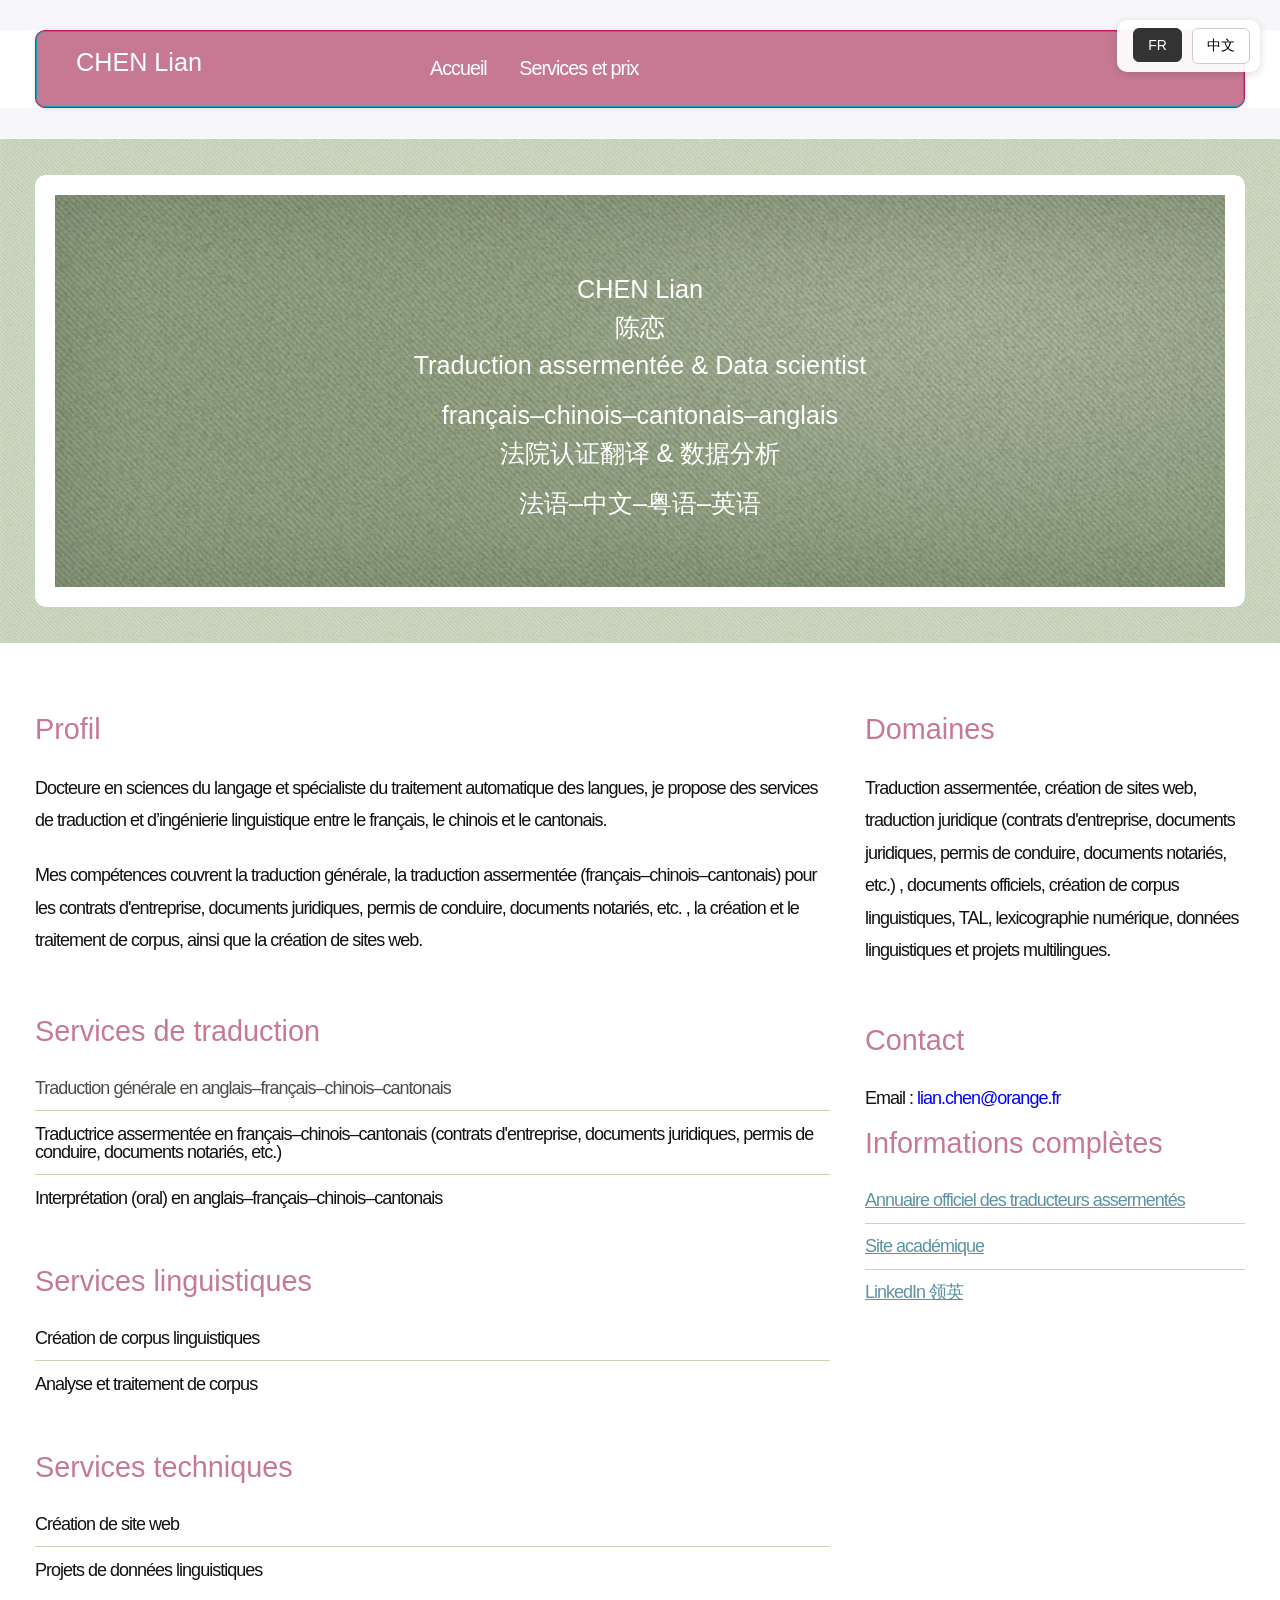
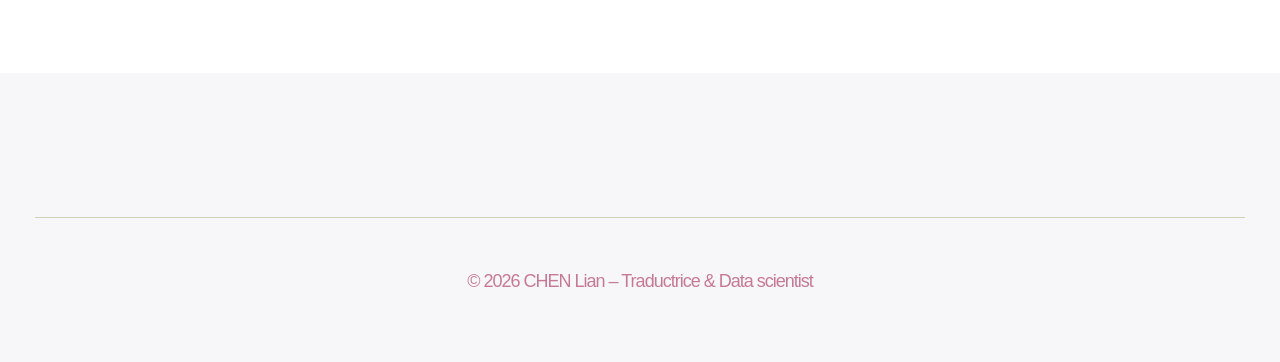
<file: index.html>
<!DOCTYPE HTML>
<html lang="fr">
<head>
    <title>CHEN Lian – Traductrice</title>
    <meta charset="utf-8" />
    <meta name="viewport" content="width=device-width, initial-scale=1, user-scalable=no" />
    <link rel="stylesheet" href="assets/css/main.css" />

    <style>
        /* 固定语言切换按钮：脱离 header，避免被模板覆盖 */
        .language-floating {
            position: fixed;
            top: 20px;
            right: 20px;
            z-index: 99999;
            background: rgba(255, 255, 255, 0.95);
            padding: 8px 10px;
            border-radius: 10px;
            box-shadow: 0 2px 8px rgba(0,0,0,0.15);
        }

        .language-floating button {
            margin-left: 6px;
            padding: 8px 14px;
            border: 1px solid #ccc;
            background: #fff;
            cursor: pointer;
            border-radius: 6px;
            font-size: 14px;
        }

        .language-floating button:hover {
            background: #f2f2f2;
        }

        .language-floating button.active-lang {
            background: #333;
            color: #fff;
            border-color: #333;
        }

        .lang-fr-inline,
        .lang-zh-inline {
            display: none;
        }

        .lang-fr-block,
        .lang-zh-block {
            display: none;
        }

        .email-link {
            color: blue;
            text-decoration: none;
        }

        .email-link:hover {
            text-decoration: underline;
        }
    </style>
</head>

<body>
<div id="page-wrapper">

    <!-- 固定悬浮语言按钮 -->
    <div class="language-floating">
        <button id="btn-fr" type="button">FR</button>
        <button id="btn-zh" type="button">中文</button>
    </div>

    <!-- Header -->
    <div id="header-wrapper">
        <div class="container">
            <header id="header">

                <h1>
                    <a href="index.html" id="logo">
                        <span class="lang-fr-inline">CHEN Lian</span>
                        <span class="lang-zh-inline">CHEN Lian 陈恋</span>
                    </a>
                </h1>

                <nav id="nav">
                    <a href="index.html">
                        <span class="lang-fr-inline">Accueil</span>
                        <span class="lang-zh-inline">首页</span>
                    </a>
                    <a href="servicesandprix.html">
                        <span class="lang-fr-inline">Services et prix</span>
                        <span class="lang-zh-inline">服务与价格</span>
                    </a>
                </nav>

            </header>
        </div>
    </div>

    <!-- Banner -->
    <div id="banner-wrapper">
        <div class="container">
            <div id="banner">
                <h1>
                    <span class="lang-inline lang-fr active">CHEN Lian</span>
                    <span class="lang-inline lang-zh">陈恋</span>
                </h1>

                <span class="lang lang-fr active">
                    Traduction assermentée &amp; Data scientist
                    <br /><br />
                    français–chinois–cantonais–anglais
                </span>

                <span class="lang lang-zh">
                    法院认证翻译 &amp; 数据分析
                    <br /><br />
                    法语–中文–粤语–英语
                </span>
            </div>
        </div>
    </div>

    <!-- Main -->
    <div id="main">
        <div class="container">
            <div class="row main-row">

                <!-- LEFT COLUMN -->
                <div class="col-8 col-12-medium">
                    <section id="services">

                        <section id="about">
                            <h2>
                                <span class="lang-fr-inline">Profil</span>
                                <span class="lang-zh-inline">个人简介</span>
                            </h2>

                            <div class="lang-fr-block">
                                <p>
                                    Docteure en sciences du langage et spécialiste du traitement automatique des langues,
                                    je propose des services de traduction et d’ingénierie linguistique
                                    entre le français, le chinois et le cantonais.
                                </p>
                                <p>
                                    Mes compétences couvrent la traduction générale, la traduction assermentée
                                    (français–chinois–cantonais) pour les contrats d'entreprise, documents juridiques, permis de conduire, documents notariés, etc.
, la création et le traitement de corpus,
                                    ainsi que la création de sites web.
                                </p>
                            </div>

                            <div class="lang-zh-block">
                                <p>
                                    我拥有语言学博士学位，专注于自然语言处理领域，
                                    提供法语、中文、粤语之间的翻译与语言工程服务。
                                </p>
                                <p>
                                    我的专业能力包括：普通翻译、法院认证翻译 （公司合同，司法文件，驾照，公证书等）
                                    （法语–中文–粤语）、语料库创建与处理，以及网站制作。
                                </p>
                            </div>
                        </section>

                        <section>
                            <h2>
                                <span class="lang-fr-inline">Services de traduction</span>
                                <span class="lang-zh-inline">翻译服务</span>
                            </h2>

                            <ul class="link-list lang-fr-block">
                                <li><strong>Traduction générale en anglais–français–chinois–cantonais</strong></li>
                                <li>Traductrice assermentée en français–chinois–cantonais (contrats d'entreprise, documents juridiques, permis de conduire, documents notariés, etc.)
</li>
                                <li>Interprétation (oral) en anglais–français–chinois–cantonais</li>
                            </ul>

                            <ul class="link-list lang-zh-block">
                                <li><strong>英语–法语–中文–粤语普通翻译</strong></li>
                                <li>法语–中文–粤语法院认证翻译（公司合同，司法文件，驾照，公证书等）</li>
                                <li>英语–法语–中文–粤语口译服务</li>
                            </ul>
                        </section>

                        <section>
                            <h2>
                                <span class="lang-fr-inline">Services linguistiques</span>
                                <span class="lang-zh-inline">语言技术服务</span>
                            </h2>

                            <ul class="link-list lang-fr-block">
                                <li>Création de corpus linguistiques</li>
                                <li>Analyse et traitement de corpus</li>
                            </ul>

                            <ul class="link-list lang-zh-block">
                                <li>语言语料库创建</li>
                                <li>语料分析与处理</li>
                            </ul>
                        </section>

                        <section>
                            <h2>
                                <span class="lang-fr-inline">Services techniques</span>
                                <span class="lang-zh-inline">技术服务</span>
                            </h2>

                            <ul class="link-list lang-fr-block">
                                <li>Création de site web</li>
                                <li>Projets de données linguistiques</li>
                            </ul>

                            <ul class="link-list lang-zh-block">
                                <li>网站制作</li>
                                <li>语言数据项目</li>
                            </ul>
                        </section>

                    </section>
                </div>

                <!-- RIGHT SIDEBAR -->
                <div class="col-4 col-12-medium">

                    <section>
                        <h2>
                            <span class="lang-fr-inline">Domaines</span>
                            <span class="lang-zh-inline">业务领域</span>
                        </h2>

                        <div class="lang-fr-block">
                            <p>
                                Traduction assermentée, création de sites web,
                                traduction juridique (contrats d'entreprise, documents juridiques, permis de conduire, documents notariés, etc.)
, documents officiels,
                                création de corpus linguistiques, TAL, lexicographie numérique,
                                données linguistiques et projets multilingues.
                            </p>
                        </div>

                        <div class="lang-zh-block">
                            <p>
                                法院认证翻译（公司合同，司法文件，驾照，公证书等）、网站制作、法律翻译、官方文件翻译、
                                语言语料库创建、自然语言处理、数字词典编纂、
                                语言数据项目与多语种项目。
                            </p>
                        </div>
                    </section>

                    <section id="contact">
                        <h2>
                            <span class="lang-fr-inline">Contact</span>
                            <span class="lang-zh-inline">联系方式</span>
                        </h2>

                        <ul class="link-list">
                            <li>
                                <span class="lang-fr-inline">Email :</span>
                                <span class="lang-zh-inline">邮箱：</span>
                                <a href="mailto:lian.chen@orange.fr" class="email-link">
                                    lian.chen@orange.fr
                                </a>
                            </li>
                        </ul>

                        <h2>
                            <span class="lang-fr-inline">Informations complètes</span>
                            <span class="lang-zh-inline">更多信息</span>
                        </h2>

                        <ul class="link-list">
                            <li>
                                <a href="https://www.annuaire-traducteur-assermente.fr/fr/3,2,10459/fiche_traducteur_assermente_chinois_mandarin_cantonais_CHEN_Lian_AMIENS.html" target="_blank">
                                    <span class="lang-fr-inline">Annuaire officiel des traducteurs assermentés</span>
                                    <span class="lang-zh-inline">法院认证翻译官方名录</span>
                                </a>
                            </li>
                            <li>
                                <a href="https://lianchen.fr/" target="_blank">
                                    <span class="lang-fr-inline">Site académique</span>
                                    <span class="lang-zh-inline">学术网站</span>
                                </a>
                            </li>
                            <li>
                                <a href="https://fr.linkedin.com/in/chen-lian-16311596" target="_blank">
                                    <span class="https://fr.linkedin.com/in/chen-lian-16311596">LinkedIn</span>
                                    <span class="https://fr.linkedin.com/in/chen-lian-16311596">领英</span>
                                </a>
                            </li>
                        </ul>
                    </section>

                </div>

            </div>
        </div>
    </div>

    <!-- Footer -->
    <div id="footer-wrapper">
        <div class="container">
            <div id="copyright">
                <span class="lang-fr-inline">&copy; 2026 CHEN Lian – Traductrice &amp; Data scientist</span>
                <span class="lang-zh-inline">&copy; 2026 CHEN Lian – 翻译与数据分析</span>
            </div>
        </div>
    </div>

</div>

<script src="assets/js/jquery.min.js"></script>
<script src="assets/js/browser.min.js"></script>
<script src="assets/js/breakpoints.min.js"></script>
<script src="assets/js/util.js"></script>
<script src="assets/js/main.js"></script>

<script>
function switchLang(lang) {
    const frInline = document.querySelectorAll('.lang-fr-inline');
    const zhInline = document.querySelectorAll('.lang-zh-inline');
    const frBlock = document.querySelectorAll('.lang-fr-block');
    const zhBlock = document.querySelectorAll('.lang-zh-block');

    if (lang === 'fr') {
        frInline.forEach(el => el.style.display = 'inline');
        zhInline.forEach(el => el.style.display = 'none');
        frBlock.forEach(el => el.style.display = 'block');
        zhBlock.forEach(el => el.style.display = 'none');
        document.documentElement.lang = 'fr';

        document.getElementById('btn-fr').classList.add('active-lang');
        document.getElementById('btn-zh').classList.remove('active-lang');
    } else {
        frInline.forEach(el => el.style.display = 'none');
        zhInline.forEach(el => el.style.display = 'inline');
        frBlock.forEach(el => el.style.display = 'none');
        zhBlock.forEach(el => el.style.display = 'block');
        document.documentElement.lang = 'zh';

        document.getElementById('btn-zh').classList.add('active-lang');
        document.getElementById('btn-fr').classList.remove('active-lang');
    }
}

document.addEventListener('DOMContentLoaded', function () {
    document.getElementById('btn-fr').addEventListener('click', function () {
        switchLang('fr');
    });

    document.getElementById('btn-zh').addEventListener('click', function () {
        switchLang('zh');
    });

    switchLang('fr');
});
</script>

</body>
</html>
</file>
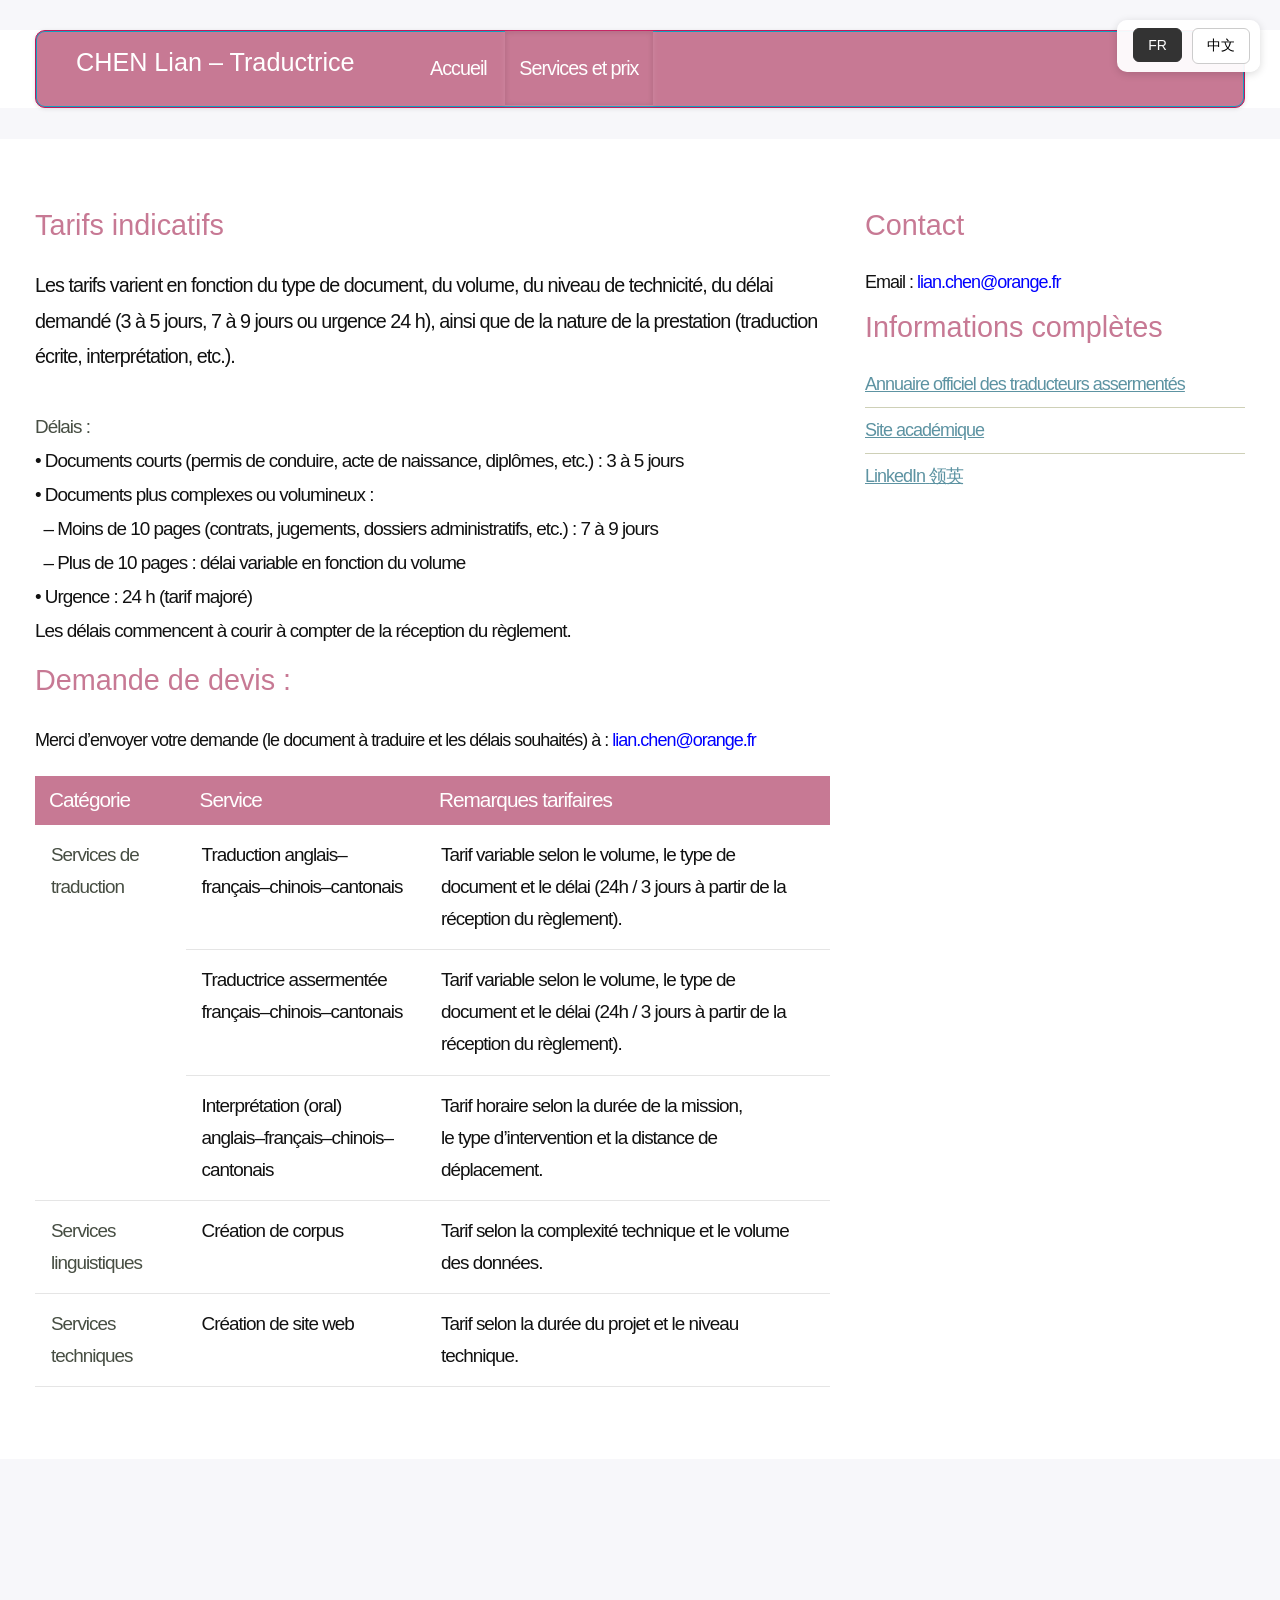
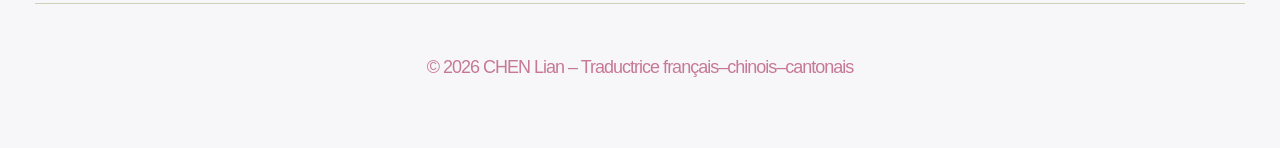
<file: Services.html>
<!DOCTYPE HTML>
<html lang="fr">
<head>
    <title>Services – CHEN Lian</title>
    <meta charset="utf-8" />
    <meta name="viewport" content="width=device-width, initial-scale=1, user-scalable=no" />
    <link rel="stylesheet" href="assets/css/main.css" />

    <style>
        .language-floating {
            position: fixed;
            top: 20px;
            right: 20px;
            z-index: 99999;
            background: rgba(255, 255, 255, 0.95);
            padding: 8px 10px;
            border-radius: 10px;
            box-shadow: 0 2px 8px rgba(0,0,0,0.15);
        }

        .language-floating button {
            margin-left: 6px;
            padding: 8px 14px;
            border: 1px solid #ccc;
            background: #fff;
            cursor: pointer;
            border-radius: 6px;
            font-size: 14px;
        }

        .language-floating button:hover {
            background: #f2f2f2;
        }

        .language-floating button.active-lang {
            background: #333;
            color: #fff;
            border-color: #333;
        }

        .lang-fr-inline,
        .lang-zh-inline {
            display: none;
        }

        .lang-fr-block,
        .lang-zh-block {
            display: none;
        }

        .email-link {
            color: blue;
            text-decoration: none;
        }

        .email-link:hover {
            text-decoration: underline;
        }
    </style>
</head>

<body>
<div id="page-wrapper">

    <!-- 固定悬浮语言按钮 -->
    <div class="language-floating">
        <button id="btn-fr" type="button">FR</button>
        <button id="btn-zh" type="button">中文</button>
    </div>

    <!-- Header -->
    <div id="header-wrapper">
        <div class="container">
            <header id="header">
                <h1>
                    <a href="index.html" id="logo">
                        <span class="lang-fr-inline">CHEN Lian – Traductrice</span>
                        <span class="lang-zh-inline">CHEN Lian – 翻译服务</span>
                    </a>
                </h1>

                <nav id="nav">
                    <a href="index.html">
                        <span class="lang-fr-inline">Accueil</span>
                        <span class="lang-zh-inline">首页</span>
                    </a>
                    <a href="ervices.html" class="current-page-item">
                        <span class="lang-fr-inline">Services et prix</span>
                        <span class="lang-zh-inline">服务与价格</span>
                    </a>
                </nav>
            </header>
        </div>
    </div>

    <!-- Main -->
    <div id="main">
        <div class="container">
            <div class="row main-row">

                <!-- LEFT COLUMN -->
                <div class="col-8 col-12-medium">
                    <section>

                        <h2>
                            <span class="lang-fr-inline">Tarifs indicatifs</span>
                            <span class="lang-zh-inline">参考价格</span>
                        </h2>

                        <div class="lang-fr-block tarif-intro">
                            <p>
                                Les tarifs varient en fonction du type de document, du volume, du niveau de technicité,
                                du délai demandé (3 à 5 jours, 7 à 9 jours ou urgence 24 h),
                                ainsi que de la nature de la prestation (traduction écrite, interprétation, etc.).
                            </p>
                        </div>

                        <div class="lang-zh-block tarif-intro">
                            <p>
                                价格会根据文件类型、篇幅、
                                所需时限（3至5天、7至9天或24小时加急），
                                以及服务性质（笔译、口译等）而有所不同。
                            </p>
                        </div>

                        <div class="tarif-note">
                            <div class="lang-fr-block">
                                <p>
                                    <strong>Délais :</strong><br />

                                    • Documents courts (permis de conduire, acte de naissance, diplômes, etc.) : 3 à 5 jours<br />

                                    • Documents plus complexes ou volumineux :<br />
                                    &nbsp;&nbsp;– Moins de 10 pages (contrats, jugements, dossiers administratifs, etc.) : 7 à 9 jours<br />
                                    &nbsp;&nbsp;– Plus de 10 pages : délai variable en fonction du volume<br />

                                    • Urgence : 24 h (tarif majoré)<br />

                                    <em>Les délais commencent à courir à compter de la réception du règlement.</em>
                                </p>
                            </div>

                            <div class="lang-zh-block">
                                <p>
                                    <strong>交付时间：</strong><br />

                                    • 短文件（驾照、出生证明、学历证书等）：3至5天<br />

                                    • 较复杂或篇幅较长的文件：<br />
                                    &nbsp;&nbsp;– 少于10页（合同、判决书、行政材料等）：7至9天<br />
                                    &nbsp;&nbsp;– 超过10页：交付时间将根据篇幅另行确定<br />

                                    • 加急服务：24小时（加收费用）<br />

                                    <em>交付时间自收到付款之日起计算。</em>
                                </p>
                            </div>
                        </div>

                        <br />

                        <h2>
                            <span class="lang-fr-inline">Demande de devis :</span>
                            <span class="lang-zh-inline">报价咨询：</span>
                        </h2>

                        <div class="lang-fr-block">
                            <p>
                                Merci d’envoyer votre demande (le document à traduire et les délais souhaités) à :
                                <a href="mailto:lian.chen@orange.fr" class="email-link">
                                    lian.chen@orange.fr
                                </a>
                            </p>
                        </div>

                        <div class="lang-zh-block">
                            <p>
                                请将您的报价申请（需翻译的文件及期望完成时间）发送至：
                                <a href="mailto:lian.chen@orange.fr" class="email-link">
                                    lian.chen@orange.fr
                                </a>
                            </p>
                        </div>

                        <table class="tarif-table">
                            <tr>
                                <th>
                                    <span class="lang-fr-inline">Catégorie</span>
                                    <span class="lang-zh-inline">类别</span>
                                </th>
                                <th>
                                    <span class="lang-fr-inline">Service</span>
                                    <span class="lang-zh-inline">服务</span>
                                </th>
                                <th>
                                    <span class="lang-fr-inline">Remarques tarifaires</span>
                                    <span class="lang-zh-inline">价格说明</span>
                                </th>
                            </tr>

                            <tr>
                                <td rowspan="3">
                                    <strong>
                                        <span class="lang-fr-inline">Services de traduction</span>
                                        <span class="lang-zh-inline">翻译服务</span>
                                    </strong>
                                </td>
                                <td>
                                    <span class="lang-fr-inline">Traduction anglais–français–chinois–cantonais</span>
                                    <span class="lang-zh-inline">英语–法语–中文–粤语笔译</span>
                                </td>
                                <td>
                                    <span class="lang-fr-inline">
                                        Tarif variable selon le volume, le type de document
                                        et le délai (24h / 3 jours à partir de la réception du règlement).
                                    </span>
                                    <span class="lang-zh-inline">
                                        价格根据篇幅、文件类型及完成时限而定
                                        （收到付款后可提供24小时或3天起的服务）。
                                    </span>
                                </td>
                            </tr>

                            <tr>
                                <td>
                                    <span class="lang-fr-inline">
                                        Traductrice assermentée français–chinois–cantonais
                                    </span>
                                    <span class="lang-zh-inline">
                                        法语–中文–粤语法院认证翻译
                                    </span>
                                </td>
                                <td>
                                    <span class="lang-fr-inline">
                                        Tarif variable selon le volume, le type de document
                                        et le délai (24h / 3 jours à partir de la réception du règlement).
                                    </span>
                                    <span class="lang-zh-inline">
                                        价格根据篇幅、文件类型及完成时限而定
                                        （收到付款后可提供24小时或3天起的服务）。
                                    </span>
                                </td>
                            </tr>

                            <tr>
                                <td>
                                    <span class="lang-fr-inline">
                                        Interprétation (oral)<br />
                                        anglais–français–chinois–cantonais
                                    </span>
                                    <span class="lang-zh-inline">
                                        口译服务<br />
                                        英语–法语–中文–粤语
                                    </span>
                                </td>
                                <td>
                                    <span class="lang-fr-inline">
                                        Tarif horaire selon la durée de la mission,<br />
                                        le type d’intervention et la distance de déplacement.
                                    </span>
                                    <span class="lang-zh-inline">
                                        按小时计费，具体费用取决于服务时长、<br />
                                        任务类型以及出行距离。
                                    </span>
                                </td>
                            </tr>

                            <tr>
                                <td>
                                    <strong>
                                        <span class="lang-fr-inline">Services linguistiques</span>
                                        <span class="lang-zh-inline">语言服务</span>
                                    </strong>
                                </td>
                                <td>
                                    <span class="lang-fr-inline">Création de corpus</span>
                                    <span class="lang-zh-inline">语料库创建</span>
                                </td>
                                <td>
                                    <span class="lang-fr-inline">
                                        Tarif selon la complexité technique
                                        et le volume des données.
                                    </span>
                                    <span class="lang-zh-inline">
                                        价格根据技术复杂度及数据量而定。
                                    </span>
                                </td>
                            </tr>

                            <tr>
                                <td>
                                    <strong>
                                        <span class="lang-fr-inline">Services techniques</span>
                                        <span class="lang-zh-inline">技术服务</span>
                                    </strong>
                                </td>
                                <td>
                                    <span class="lang-fr-inline">Création de site web</span>
                                    <span class="lang-zh-inline">网站制作</span>
                                </td>
                                <td>
                                    <span class="lang-fr-inline">
                                        Tarif selon la durée du projet
                                        et le niveau technique.
                                    </span>
                                    <span class="lang-zh-inline">
                                        价格根据项目周期及技术难度而定。
                                    </span>
                                </td>
                            </tr>
                        </table>

                    </section>
                </div>

                <!-- RIGHT SIDEBAR -->
                <div class="col-4 col-12-medium">
                    <section>
                        <h2>
                            <span class="lang-fr-inline">Contact</span>
                            <span class="lang-zh-inline">联系方式</span>
                        </h2>

                        <ul class="link-list">
                            <li>
                                <span class="lang-fr-inline">Email :</span>
                                <span class="lang-zh-inline">邮箱：</span>
                                <a href="mailto:lian.chen@orange.fr" class="email-link">
                                    lian.chen@orange.fr
                                </a>
                            </li>
                        </ul>

                        <h2>
                            <span class="lang-fr-inline">Informations complètes</span>
                            <span class="lang-zh-inline">完整信息</span>
                        </h2>

                        <ul class="link-list">
                            <li>
                                <a href="https://www.annuaire-traducteur-assermente.fr/fr/3,2,10459/fiche_traducteur_assermente_chinois_mandarin_cantonais_CHEN_Lian_AMIENS.html" target="_blank">
                                    <span class="lang-fr-inline">Annuaire officiel des traducteurs assermentés</span>
                                    <span class="lang-zh-inline">法院认证翻译官方名录</span>
                                </a>
                            </li>
                            <li>
                                <a href="https://lianchen.fr/" target="_blank">
                                    <span class="lang-fr-inline">Site académique</span>
                                    <span class="lang-zh-inline">学术网站</span>
                                </a>
                            </li>
                            <li>
                                <a href="https://fr.linkedin.com/in/chen-lian-16311596" target="_blank">
                                    <span class="https://fr.linkedin.com/in/chen-lian-16311596">LinkedIn</span>
                                    <span class="https://fr.linkedin.com/in/chen-lian-16311596">领英</span>
                                </a>
                            </li>
                        </ul>
                    </section>
                </div>

            </div>
        </div>
    </div>

    <!-- Footer -->
    <div id="footer-wrapper">
        <div class="container">
            <div id="copyright">
                <span class="lang-fr-inline">&copy; 2026 CHEN Lian – Traductrice français–chinois–cantonais</span>
                <span class="lang-zh-inline">&copy; 2026 CHEN Lian – 法语–中文–粤语翻译服务</span>
            </div>
        </div>
    </div>

</div>

<script src="assets/js/jquery.min.js"></script>
<script src="assets/js/browser.min.js"></script>
<script src="assets/js/breakpoints.min.js"></script>
<script src="assets/js/util.js"></script>
<script src="assets/js/main.js"></script>

<script>
function switchLang(lang) {
    const frInline = document.querySelectorAll('.lang-fr-inline');
    const zhInline = document.querySelectorAll('.lang-zh-inline');
    const frBlock = document.querySelectorAll('.lang-fr-block');
    const zhBlock = document.querySelectorAll('.lang-zh-block');

    if (lang === 'fr') {
        frInline.forEach(el => el.style.display = 'inline');
        zhInline.forEach(el => el.style.display = 'none');
        frBlock.forEach(el => el.style.display = 'block');
        zhBlock.forEach(el => el.style.display = 'none');
        document.documentElement.lang = 'fr';

        document.getElementById('btn-fr').classList.add('active-lang');
        document.getElementById('btn-zh').classList.remove('active-lang');
    } else {
        frInline.forEach(el => el.style.display = 'none');
        zhInline.forEach(el => el.style.display = 'inline');
        frBlock.forEach(el => el.style.display = 'none');
        zhBlock.forEach(el => el.style.display = 'block');
        document.documentElement.lang = 'zh';

        document.getElementById('btn-zh').classList.add('active-lang');
        document.getElementById('btn-fr').classList.remove('active-lang');
    }
}

document.addEventListener('DOMContentLoaded', function () {
    document.getElementById('btn-fr').addEventListener('click', function () {
        switchLang('fr');
    });

    document.getElementById('btn-zh').addEventListener('click', function () {
        switchLang('zh');
    });

    switchLang('fr');
});
</script>

</body>
</html>
</file>
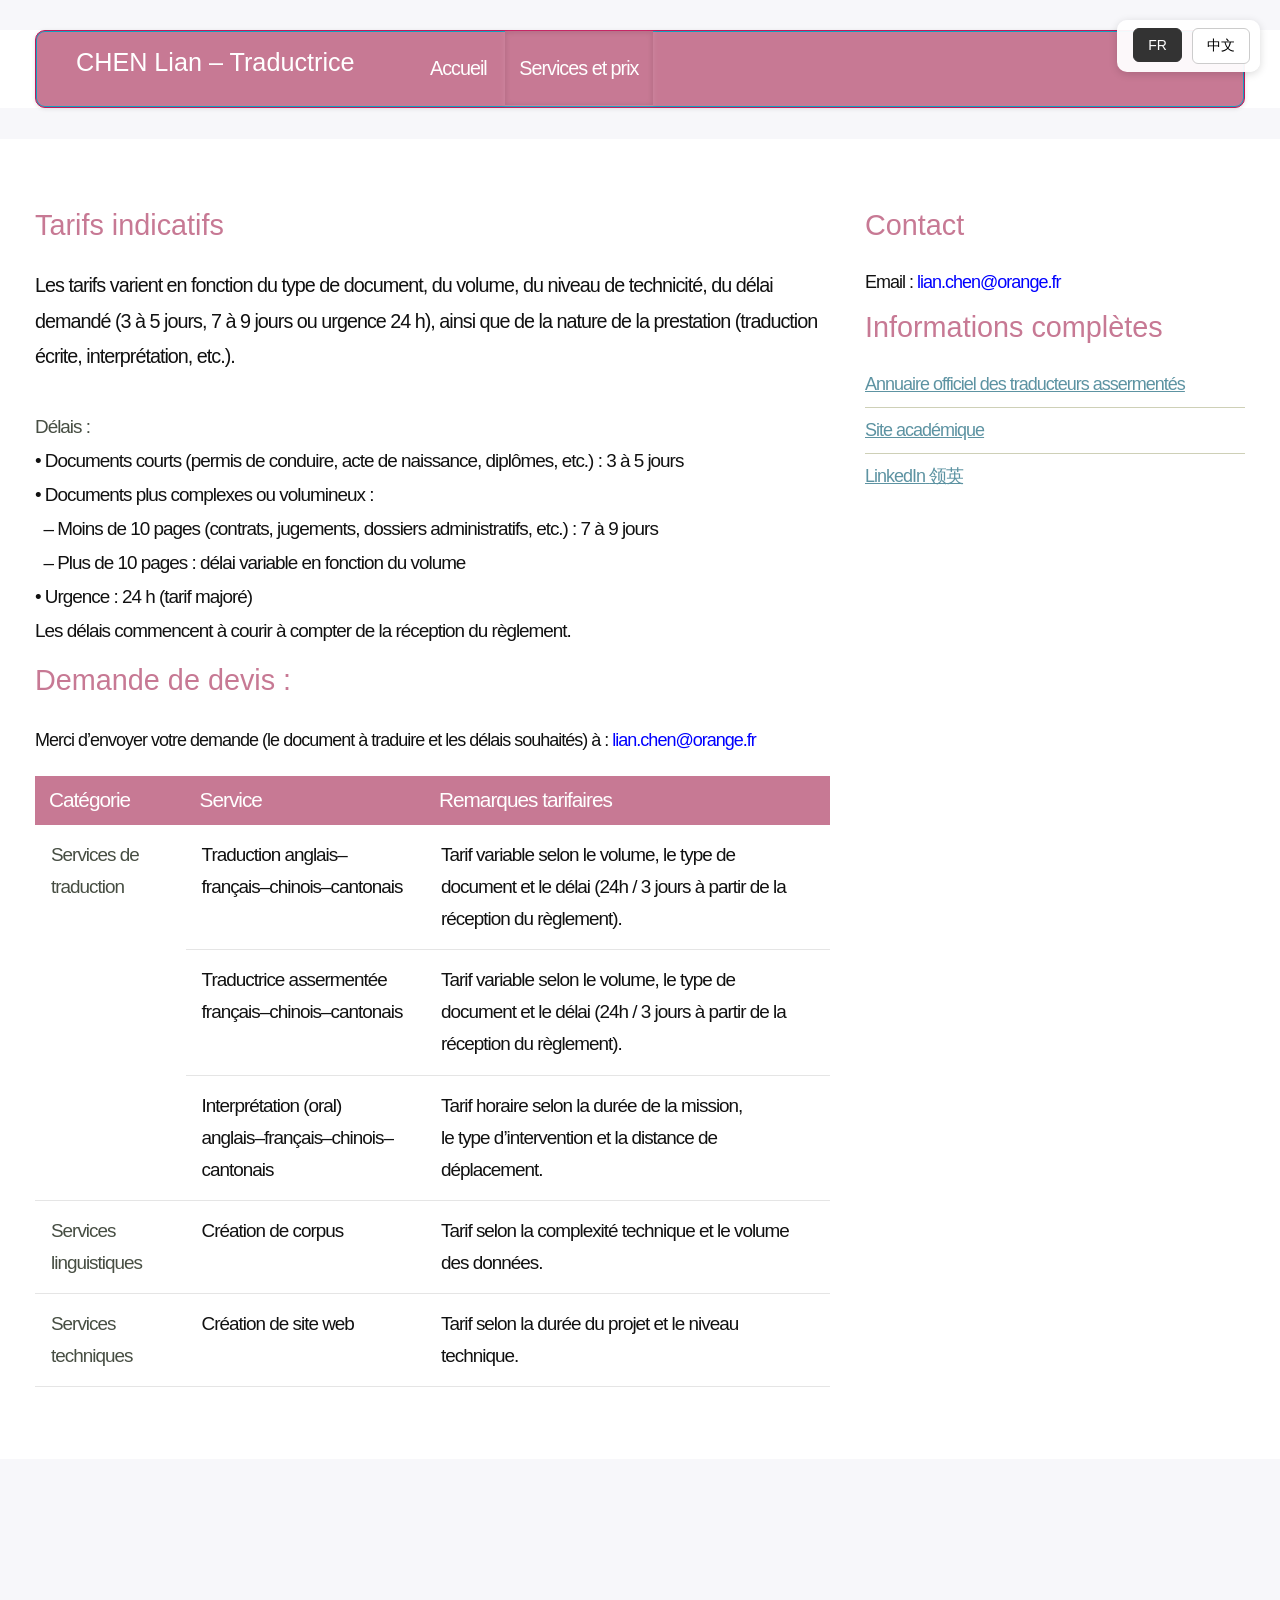
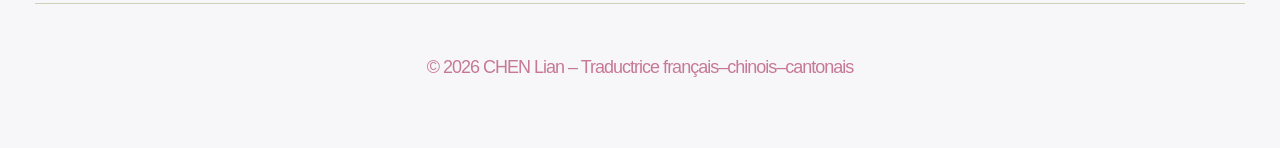
<file: servicesandprix.html>
<!DOCTYPE HTML>
<html lang="fr">
<head>
    <title>Services – CHEN Lian</title>
    <meta charset="utf-8" />
    <meta name="viewport" content="width=device-width, initial-scale=1, user-scalable=no" />
    <link rel="stylesheet" href="assets/css/main.css" />

    <style>
        .language-floating {
            position: fixed;
            top: 20px;
            right: 20px;
            z-index: 99999;
            background: rgba(255, 255, 255, 0.95);
            padding: 8px 10px;
            border-radius: 10px;
            box-shadow: 0 2px 8px rgba(0,0,0,0.15);
        }

        .language-floating button {
            margin-left: 6px;
            padding: 8px 14px;
            border: 1px solid #ccc;
            background: #fff;
            cursor: pointer;
            border-radius: 6px;
            font-size: 14px;
        }

        .language-floating button:hover {
            background: #f2f2f2;
        }

        .language-floating button.active-lang {
            background: #333;
            color: #fff;
            border-color: #333;
        }

        .lang-fr-inline,
        .lang-zh-inline {
            display: none;
        }

        .lang-fr-block,
        .lang-zh-block {
            display: none;
        }

        .email-link {
            color: blue;
            text-decoration: none;
        }

        .email-link:hover {
            text-decoration: underline;
        }
    </style>
</head>

<body>
<div id="page-wrapper">

    <!-- 固定悬浮语言按钮 -->
    <div class="language-floating">
        <button id="btn-fr" type="button">FR</button>
        <button id="btn-zh" type="button">中文</button>
    </div>

    <!-- Header -->
    <div id="header-wrapper">
        <div class="container">
            <header id="header">
                <h1>
                    <a href="index.html" id="logo">
                        <span class="lang-fr-inline">CHEN Lian – Traductrice</span>
                        <span class="lang-zh-inline">CHEN Lian – 翻译服务</span>
                    </a>
                </h1>

                <nav id="nav">
                    <a href="index.html">
                        <span class="lang-fr-inline">Accueil</span>
                        <span class="lang-zh-inline">首页</span>
                    </a>
                    <a href="servicesandprix.html" class="current-page-item">
                        <span class="lang-fr-inline">Services et prix</span>
                        <span class="lang-zh-inline">服务与价格</span>
                    </a>
                </nav>
            </header>
        </div>
    </div>

    <!-- Main -->
    <div id="main">
        <div class="container">
            <div class="row main-row">

                <!-- LEFT COLUMN -->
                <div class="col-8 col-12-medium">
                    <section>

                        <h2>
                            <span class="lang-fr-inline">Tarifs indicatifs</span>
                            <span class="lang-zh-inline">参考价格</span>
                        </h2>

                        <div class="lang-fr-block tarif-intro">
                            <p>
                                Les tarifs varient en fonction du type de document, du volume, du niveau de technicité,
                                du délai demandé (3 à 5 jours, 7 à 9 jours ou urgence 24 h),
                                ainsi que de la nature de la prestation (traduction écrite, interprétation, etc.).
                            </p>
                        </div>

                        <div class="lang-zh-block tarif-intro">
                            <p>
                                价格会根据文件类型、篇幅、
                                所需时限（3至5天、7至9天或24小时加急），
                                以及服务性质（笔译、口译等）而有所不同。
                            </p>
                        </div>

                        <div class="tarif-note">
                            <div class="lang-fr-block">
                                <p>
                                    <strong>Délais :</strong><br />

                                    • Documents courts (permis de conduire, acte de naissance, diplômes, etc.) : 3 à 5 jours<br />

                                    • Documents plus complexes ou volumineux :<br />
                                    &nbsp;&nbsp;– Moins de 10 pages (contrats, jugements, dossiers administratifs, etc.) : 7 à 9 jours<br />
                                    &nbsp;&nbsp;– Plus de 10 pages : délai variable en fonction du volume<br />

                                    • Urgence : 24 h (tarif majoré)<br />

                                    <em>Les délais commencent à courir à compter de la réception du règlement.</em>
                                </p>
                            </div>

                            <div class="lang-zh-block">
                                <p>
                                    <strong>交付时间：</strong><br />

                                    • 短文件（驾照、出生证明、学历证书等）：3至5天<br />

                                    • 较复杂或篇幅较长的文件：<br />
                                    &nbsp;&nbsp;– 少于10页（合同、判决书、行政材料等）：7至9天<br />
                                    &nbsp;&nbsp;– 超过10页：交付时间将根据篇幅另行确定<br />

                                    • 加急服务：24小时（加收费用）<br />

                                    <em>交付时间自收到付款之日起计算。</em>
                                </p>
                            </div>
                        </div>

                        <br />

                        <h2>
                            <span class="lang-fr-inline">Demande de devis :</span>
                            <span class="lang-zh-inline">报价咨询：</span>
                        </h2>

                        <div class="lang-fr-block">
                            <p>
                                Merci d’envoyer votre demande (le document à traduire et les délais souhaités) à :
                                <a href="mailto:lian.chen@orange.fr" class="email-link">
                                    lian.chen@orange.fr
                                </a>
                            </p>
                        </div>

                        <div class="lang-zh-block">
                            <p>
                                请将您的报价申请（需翻译的文件及期望完成时间）发送至：
                                <a href="mailto:lian.chen@orange.fr" class="email-link">
                                    lian.chen@orange.fr
                                </a>
                            </p>
                        </div>

                        <table class="tarif-table">
                            <tr>
                                <th>
                                    <span class="lang-fr-inline">Catégorie</span>
                                    <span class="lang-zh-inline">类别</span>
                                </th>
                                <th>
                                    <span class="lang-fr-inline">Service</span>
                                    <span class="lang-zh-inline">服务</span>
                                </th>
                                <th>
                                    <span class="lang-fr-inline">Remarques tarifaires</span>
                                    <span class="lang-zh-inline">价格说明</span>
                                </th>
                            </tr>

                            <tr>
                                <td rowspan="3">
                                    <strong>
                                        <span class="lang-fr-inline">Services de traduction</span>
                                        <span class="lang-zh-inline">翻译服务</span>
                                    </strong>
                                </td>
                                <td>
                                    <span class="lang-fr-inline">Traduction anglais–français–chinois–cantonais</span>
                                    <span class="lang-zh-inline">英语–法语–中文–粤语笔译</span>
                                </td>
                                <td>
                                    <span class="lang-fr-inline">
                                        Tarif variable selon le volume, le type de document
                                        et le délai (24h / 3 jours à partir de la réception du règlement).
                                    </span>
                                    <span class="lang-zh-inline">
                                        价格根据篇幅、文件类型及完成时限而定
                                        （收到付款后可提供24小时或3天起的服务）。
                                    </span>
                                </td>
                            </tr>

                            <tr>
                                <td>
                                    <span class="lang-fr-inline">
                                        Traductrice assermentée français–chinois–cantonais
                                    </span>
                                    <span class="lang-zh-inline">
                                        法语–中文–粤语法院认证翻译
                                    </span>
                                </td>
                                <td>
                                    <span class="lang-fr-inline">
                                        Tarif variable selon le volume, le type de document
                                        et le délai (24h / 3 jours à partir de la réception du règlement).
                                    </span>
                                    <span class="lang-zh-inline">
                                        价格根据篇幅、文件类型及完成时限而定
                                        （收到付款后可提供24小时或3天起的服务）。
                                    </span>
                                </td>
                            </tr>

                            <tr>
                                <td>
                                    <span class="lang-fr-inline">
                                        Interprétation (oral)<br />
                                        anglais–français–chinois–cantonais
                                    </span>
                                    <span class="lang-zh-inline">
                                        口译服务<br />
                                        英语–法语–中文–粤语
                                    </span>
                                </td>
                                <td>
                                    <span class="lang-fr-inline">
                                        Tarif horaire selon la durée de la mission,<br />
                                        le type d’intervention et la distance de déplacement.
                                    </span>
                                    <span class="lang-zh-inline">
                                        按小时计费，具体费用取决于服务时长、<br />
                                        任务类型以及出行距离。
                                    </span>
                                </td>
                            </tr>

                            <tr>
                                <td>
                                    <strong>
                                        <span class="lang-fr-inline">Services linguistiques</span>
                                        <span class="lang-zh-inline">语言服务</span>
                                    </strong>
                                </td>
                                <td>
                                    <span class="lang-fr-inline">Création de corpus</span>
                                    <span class="lang-zh-inline">语料库创建</span>
                                </td>
                                <td>
                                    <span class="lang-fr-inline">
                                        Tarif selon la complexité technique
                                        et le volume des données.
                                    </span>
                                    <span class="lang-zh-inline">
                                        价格根据技术复杂度及数据量而定。
                                    </span>
                                </td>
                            </tr>

                            <tr>
                                <td>
                                    <strong>
                                        <span class="lang-fr-inline">Services techniques</span>
                                        <span class="lang-zh-inline">技术服务</span>
                                    </strong>
                                </td>
                                <td>
                                    <span class="lang-fr-inline">Création de site web</span>
                                    <span class="lang-zh-inline">网站制作</span>
                                </td>
                                <td>
                                    <span class="lang-fr-inline">
                                        Tarif selon la durée du projet
                                        et le niveau technique.
                                    </span>
                                    <span class="lang-zh-inline">
                                        价格根据项目周期及技术难度而定。
                                    </span>
                                </td>
                            </tr>
                        </table>

                    </section>
                </div>

                <!-- RIGHT SIDEBAR -->
                <div class="col-4 col-12-medium">
                    <section>
                        <h2>
                            <span class="lang-fr-inline">Contact</span>
                            <span class="lang-zh-inline">联系方式</span>
                        </h2>

                        <ul class="link-list">
                            <li>
                                <span class="lang-fr-inline">Email :</span>
                                <span class="lang-zh-inline">邮箱：</span>
                                <a href="mailto:lian.chen@orange.fr" class="email-link">
                                    lian.chen@orange.fr
                                </a>
                            </li>
                        </ul>

                        <h2>
                            <span class="lang-fr-inline">Informations complètes</span>
                            <span class="lang-zh-inline">完整信息</span>
                        </h2>

                        <ul class="link-list">
                            <li>
                                <a href="https://www.annuaire-traducteur-assermente.fr/fr/3,2,10459/fiche_traducteur_assermente_chinois_mandarin_cantonais_CHEN_Lian_AMIENS.html" target="_blank">
                                    <span class="lang-fr-inline">Annuaire officiel des traducteurs assermentés</span>
                                    <span class="lang-zh-inline">法院认证翻译官方名录</span>
                                </a>
                            </li>
                            <li>
                                <a href="https://lianchen.fr/" target="_blank">
                                    <span class="lang-fr-inline">Site académique</span>
                                    <span class="lang-zh-inline">学术网站</span>
                                </a>
                            </li>
                            <li>
                                <a href="https://fr.linkedin.com/in/chen-lian-16311596" target="_blank">
                                    <span class="https://fr.linkedin.com/in/chen-lian-16311596">LinkedIn</span>
                                    <span class="https://fr.linkedin.com/in/chen-lian-16311596">领英</span>
                                </a>
                            </li>
                        </ul>
                    </section>
                </div>

            </div>
        </div>
    </div>

    <!-- Footer -->
    <div id="footer-wrapper">
        <div class="container">
            <div id="copyright">
                <span class="lang-fr-inline">&copy; 2026 CHEN Lian – Traductrice français–chinois–cantonais</span>
                <span class="lang-zh-inline">&copy; 2026 CHEN Lian – 法语–中文–粤语翻译服务</span>
            </div>
        </div>
    </div>

</div>

<script src="assets/js/jquery.min.js"></script>
<script src="assets/js/browser.min.js"></script>
<script src="assets/js/breakpoints.min.js"></script>
<script src="assets/js/util.js"></script>
<script src="assets/js/main.js"></script>

<script>
function switchLang(lang) {
    const frInline = document.querySelectorAll('.lang-fr-inline');
    const zhInline = document.querySelectorAll('.lang-zh-inline');
    const frBlock = document.querySelectorAll('.lang-fr-block');
    const zhBlock = document.querySelectorAll('.lang-zh-block');

    if (lang === 'fr') {
        frInline.forEach(el => el.style.display = 'inline');
        zhInline.forEach(el => el.style.display = 'none');
        frBlock.forEach(el => el.style.display = 'block');
        zhBlock.forEach(el => el.style.display = 'none');
        document.documentElement.lang = 'fr';

        document.getElementById('btn-fr').classList.add('active-lang');
        document.getElementById('btn-zh').classList.remove('active-lang');
    } else {
        frInline.forEach(el => el.style.display = 'none');
        zhInline.forEach(el => el.style.display = 'inline');
        frBlock.forEach(el => el.style.display = 'none');
        zhBlock.forEach(el => el.style.display = 'block');
        document.documentElement.lang = 'zh';

        document.getElementById('btn-zh').classList.add('active-lang');
        document.getElementById('btn-fr').classList.remove('active-lang');
    }
}

document.addEventListener('DOMContentLoaded', function () {
    document.getElementById('btn-fr').addEventListener('click', function () {
        switchLang('fr');
    });

    document.getElementById('btn-zh').addEventListener('click', function () {
        switchLang('zh');
    });

    switchLang('fr');
});
</script>

</body>
</html>
</file>
<file: assets/css/main.css>
@import url('https://fonts.googleapis.com/css2?family=Source+Sans+3:wght@400;600;700&display=swap');

/*
	Minimaxing by HTML5 UP
	html5up.net | @ajlkn
	Free for personal and commercial use under the CCA 3.0 license (html5up.net/license)
*/

html, body, div, span, applet, object,
iframe, h1, h2, h3, h4, h5, h6, p, blockquote,
pre, a, abbr, acronym, address, big, cite,
code, del, dfn, em, img, ins, kbd, q, s, samp,
small, strike, strong, sub, sup, tt, var, b,
u, i, center, dl, dt, dd, ol, ul, li, fieldset,
form, label, legend, table, caption, tbody,
tfoot, thead, tr, th, td, article, aside,
canvas, details, embed, figure, figcaption,
footer, header, hgroup, menu, nav, output, ruby,
section, summary, time, mark, audio, video {
	margin: 0;
	padding: 0;
	border: 0;
	font-size: 100%;
	font: inherit;
	vertical-align: baseline;}

article, aside, details, figcaption, figure,
footer, header, hgroup, menu, nav, section {
	display: block;}

body {
	line-height: 1;
}

ol, ul {
	list-style: none;
}

blockquote, q {
	quotes: none;
}

	blockquote:before, blockquote:after, q:before, q:after {
		content: '';
		content: none;
	}

table {
	border-collapse: collapse;
	border-spacing: 0;
}

body {
	-webkit-text-size-adjust: none;
}

mark {
	background-color: transparent;
	color: inherit;
}

input::-moz-focus-inner {
	border: 0;
	padding: 0;
}

input, select, textarea {
	-moz-appearance: none;
	-webkit-appearance: none;
	-ms-appearance: none;
	appearance: none;
}

/* Basic */

	html {
		box-sizing: border-box;
	}

	*, *:before, *:after {
		box-sizing: inherit;
	}

	@-ms-viewport {
		width: device-width;
	}

	body {
    font-size: 13.5pt;
    font-family: sans-serif;
    background-color: #f7f7fa; /* 淡粉灰背景 */
		font-family: 'Ubuntu Condensed', sans-serif;
		color: #111111;

		letter-spacing: -1px;
	}

	h1, h2, h3, h4 {
		color: #c77994;
		font-weight: normal;
	}

	h1 {
		text-transform: lowercase;
	}

	h2 {
		text-transform: lowercase;
		font-size: 1.6em;
		letter-spacing: -1px;
		margin-bottom: 1em;
	}

	h3, h4 {
		color: #283121;
		margin-bottom: 0.5em;
	}

	h3 {
		font-size: 1.2em;
		margin-bottom: 0.8em;
	}

	h4 {
		font-size: 1em;
	}

	p, ul {
		margin-bottom: 1.25em;
	}

	p {
		line-height: 1.8em;
	}

	strong {
		color: #474e43;
	}

	img.left {
		float: left;
		margin: 2px 1.25em 0 0;
	}

	img.top {
		margin: 4px 0 2.25em 0;
	}

	ul {
		padding: 0.25em 0 0 0;
	}

	a {
		color: #5d93a2;
		text-decoration: underline;
	}

		a:hover {
			text-decoration: none;
		}

	* > p:last-child {
		margin-bottom: 0 !important;
	}

	section, article {
		margin: 0 0 60px 0;
	}

	section:last-child, article:last-child {
		margin-bottom: 0;
	}

/* Container */

	.container {
		margin: 0 auto;
		max-width: 100%;
		width: 1200px;
	}

		@media screen and (max-width: 1680px) {

			.container {
				width: 1200px;
			}

		}

		@media screen and (max-width: 1280px) {

			.container {
				width: calc(100% - 70px);
			}

		}

		@media screen and (max-width: 980px) {

			.container {
				width: calc(100% - 100px);
			}

		}

		@media screen and (max-width: 736px) {

			.container {
				width: calc(100% - 40px);
			}

		}

/* Row */

	.row {
		display: flex;
		flex-wrap: wrap;
		box-sizing: border-box;
		align-items: stretch;
	}

		.row > * {
			box-sizing: border-box;
		}

		.row.gtr-uniform > * > :last-child {
			margin-bottom: 0;
		}

		.row.aln-left {
			justify-content: flex-start;
		}

		.row.aln-center {
			justify-content: center;
		}

		.row.aln-right {
			justify-content: flex-end;
		}

		.row.aln-top {
			align-items: flex-start;
		}

		.row.aln-middle {
			align-items: center;
		}

		.row.aln-bottom {
			align-items: flex-end;
		}

		.row > .imp {
			order: -1;
		}

		.row > .col-1 {
			width: 8.33333%;
		}

		.row > .off-1 {
			margin-left: 8.33333%;
		}

		.row > .col-2 {
			width: 16.66667%;
		}

		.row > .off-2 {
			margin-left: 16.66667%;
		}

		.row > .col-3 {
			width: 25%;
		}

		.row > .off-3 {
			margin-left: 25%;
		}

		.row > .col-4 {
			width: 33.33333%;
		}

		.row > .off-4 {
			margin-left: 33.33333%;
		}

		.row > .col-5 {
			width: 41.66667%;
		}

		.row > .off-5 {
			margin-left: 41.66667%;
		}

		.row > .col-6 {
			width: 50%;
		}

		.row > .off-6 {
			margin-left: 50%;
		}

		.row > .col-7 {
			width: 58.33333%;
		}

		.row > .off-7 {
			margin-left: 58.33333%;
		}

		.row > .col-8 {
			width: 66.66667%;
		}

		.row > .off-8 {
			margin-left: 66.66667%;
		}

		.row > .col-9 {
			width: 75%;
		}

		.row > .off-9 {
			margin-left: 75%;
		}

		.row > .col-10 {
			width: 83.33333%;
		}

		.row > .off-10 {
			margin-left: 83.33333%;
		}

		.row > .col-11 {
			width: 91.66667%;
		}

		.row > .off-11 {
			margin-left: 91.66667%;
		}

		.row > .col-12 {
			width: 100%;
		}

		.row > .off-12 {
			margin-left: 100%;
		}

		.row.gtr-0 {
			margin-top: 0px;
			margin-left: 0px;
		}

			.row.gtr-0 > * {
				padding: 0px 0 0 0px;
			}

			.row.gtr-0.gtr-uniform {
				margin-top: 0px;
			}

				.row.gtr-0.gtr-uniform > * {
					padding-top: 0px;
				}

		.row.gtr-25 {
			margin-top: -12.5px;
			margin-left: -12.5px;
		}

			.row.gtr-25 > * {
				padding: 12.5px 0 0 12.5px;
			}

			.row.gtr-25.gtr-uniform {
				margin-top: -12.5px;
			}

				.row.gtr-25.gtr-uniform > * {
					padding-top: 12.5px;
				}

		.row.gtr-50 {
			margin-top: -25px;
			margin-left: -25px;
		}

			.row.gtr-50 > * {
				padding: 25px 0 0 25px;
			}

			.row.gtr-50.gtr-uniform {
				margin-top: -25px;
			}

				.row.gtr-50.gtr-uniform > * {
					padding-top: 25px;
				}

		.row {
			margin-top: -50px;
			margin-left: -50px;
		}

			.row > * {
				padding: 50px 0 0 50px;
			}

			.row.gtr-uniform {
				margin-top: -50px;
			}

				.row.gtr-uniform > * {
					padding-top: 50px;
				}

		.row.gtr-150 {
			margin-top: -75px;
			margin-left: -75px;
		}

			.row.gtr-150 > * {
				padding: 75px 0 0 75px;
			}

			.row.gtr-150.gtr-uniform {
				margin-top: -75px;
			}

				.row.gtr-150.gtr-uniform > * {
					padding-top: 75px;
				}

		.row.gtr-200 {
			margin-top: -100px;
			margin-left: -100px;
		}

			.row.gtr-200 > * {
				padding: 100px 0 0 100px;
			}

			.row.gtr-200.gtr-uniform {
				margin-top: -100px;
			}

				.row.gtr-200.gtr-uniform > * {
					padding-top: 100px;
				}

		@media screen and (max-width: 1680px) {

			.row {
				display: flex;
				flex-wrap: wrap;
				box-sizing: border-box;
				align-items: stretch;
			}

				.row > * {
					box-sizing: border-box;
				}

				.row.gtr-uniform > * > :last-child {
					margin-bottom: 0;
				}

				.row.aln-left {
					justify-content: flex-start;
				}

				.row.aln-center {
					justify-content: center;
				}

				.row.aln-right {
					justify-content: flex-end;
				}

				.row.aln-top {
					align-items: flex-start;
				}

				.row.aln-middle {
					align-items: center;
				}

				.row.aln-bottom {
					align-items: flex-end;
				}

				.row > .imp-xlarge {
					order: -1;
				}

				.row > .col-1-xlarge {
					width: 8.33333%;
				}

				.row > .off-1-xlarge {
					margin-left: 8.33333%;
				}

				.row > .col-2-xlarge {
					width: 16.66667%;
				}

				.row > .off-2-xlarge {
					margin-left: 16.66667%;
				}

				.row > .col-3-xlarge {
					width: 25%;
				}

				.row > .off-3-xlarge {
					margin-left: 25%;
				}

				.row > .col-4-xlarge {
					width: 33.33333%;
				}

				.row > .off-4-xlarge {
					margin-left: 33.33333%;
				}

				.row > .col-5-xlarge {
					width: 41.66667%;
				}

				.row > .off-5-xlarge {
					margin-left: 41.66667%;
				}

				.row > .col-6-xlarge {
					width: 50%;
				}

				.row > .off-6-xlarge {
					margin-left: 50%;
				}

				.row > .col-7-xlarge {
					width: 58.33333%;
				}

				.row > .off-7-xlarge {
					margin-left: 58.33333%;
				}

				.row > .col-8-xlarge {
					width: 66.66667%;
				}

				.row > .off-8-xlarge {
					margin-left: 66.66667%;
				}

				.row > .col-9-xlarge {
					width: 75%;
				}

				.row > .off-9-xlarge {
					margin-left: 75%;
				}

				.row > .col-10-xlarge {
					width: 83.33333%;
				}

				.row > .off-10-xlarge {
					margin-left: 83.33333%;
				}

				.row > .col-11-xlarge {
					width: 91.66667%;
				}

				.row > .off-11-xlarge {
					margin-left: 91.66667%;
				}

				.row > .col-12-xlarge {
					width: 100%;
				}

				.row > .off-12-xlarge {
					margin-left: 100%;
				}

				.row.gtr-0 {
					margin-top: 0px;
					margin-left: 0px;
				}

					.row.gtr-0 > * {
						padding: 0px 0 0 0px;
					}

					.row.gtr-0.gtr-uniform {
						margin-top: 0px;
					}

						.row.gtr-0.gtr-uniform > * {
							padding-top: 0px;
						}

				.row.gtr-25 {
					margin-top: -12.5px;
					margin-left: -12.5px;
				}

					.row.gtr-25 > * {
						padding: 12.5px 0 0 12.5px;
					}

					.row.gtr-25.gtr-uniform {
						margin-top: -12.5px;
					}

						.row.gtr-25.gtr-uniform > * {
							padding-top: 12.5px;
						}

				.row.gtr-50 {
					margin-top: -25px;
					margin-left: -25px;
				}

					.row.gtr-50 > * {
						padding: 25px 0 0 25px;
					}

					.row.gtr-50.gtr-uniform {
						margin-top: -25px;
					}

						.row.gtr-50.gtr-uniform > * {
							padding-top: 25px;
						}

				.row {
					margin-top: -50px;
					margin-left: -50px;
				}

					.row > * {
						padding: 50px 0 0 50px;
					}

					.row.gtr-uniform {
						margin-top: -50px;
					}

						.row.gtr-uniform > * {
							padding-top: 50px;
						}

				.row.gtr-150 {
					margin-top: -75px;
					margin-left: -75px;
				}

					.row.gtr-150 > * {
						padding: 75px 0 0 75px;
					}

					.row.gtr-150.gtr-uniform {
						margin-top: -75px;
					}

						.row.gtr-150.gtr-uniform > * {
							padding-top: 75px;
						}

				.row.gtr-200 {
					margin-top: -100px;
					margin-left: -100px;
				}

					.row.gtr-200 > * {
						padding: 100px 0 0 100px;
					}

					.row.gtr-200.gtr-uniform {
						margin-top: -100px;
					}

						.row.gtr-200.gtr-uniform > * {
							padding-top: 100px;
						}

		}

		@media screen and (max-width: 1280px) {

			.row {
				display: flex;
				flex-wrap: wrap;
				box-sizing: border-box;
				align-items: stretch;
			}

				.row > * {
					box-sizing: border-box;
				}

				.row.gtr-uniform > * > :last-child {
					margin-bottom: 0;
				}

				.row.aln-left {
					justify-content: flex-start;
				}

				.row.aln-center {
					justify-content: center;
				}

				.row.aln-right {
					justify-content: flex-end;
				}

				.row.aln-top {
					align-items: flex-start;
				}

				.row.aln-middle {
					align-items: center;
				}

				.row.aln-bottom {
					align-items: flex-end;
				}

				.row > .imp-large {
					order: -1;
				}

				.row > .col-1-large {
					width: 8.33333%;
				}

				.row > .off-1-large {
					margin-left: 8.33333%;
				}

				.row > .col-2-large {
					width: 16.66667%;
				}

				.row > .off-2-large {
					margin-left: 16.66667%;
				}

				.row > .col-3-large {
					width: 25%;
				}

				.row > .off-3-large {
					margin-left: 25%;
				}

				.row > .col-4-large {
					width: 33.33333%;
				}

				.row > .off-4-large {
					margin-left: 33.33333%;
				}

				.row > .col-5-large {
					width: 41.66667%;
				}

				.row > .off-5-large {
					margin-left: 41.66667%;
				}

				.row > .col-6-large {
					width: 50%;
				}

				.row > .off-6-large {
					margin-left: 50%;
				}

				.row > .col-7-large {
					width: 58.33333%;
				}

				.row > .off-7-large {
					margin-left: 58.33333%;
				}

				.row > .col-8-large {
					width: 66.66667%;
				}

				.row > .off-8-large {
					margin-left: 66.66667%;
				}

				.row > .col-9-large {
					width: 75%;
				}

				.row > .off-9-large {
					margin-left: 75%;
				}

				.row > .col-10-large {
					width: 83.33333%;
				}

				.row > .off-10-large {
					margin-left: 83.33333%;
				}

				.row > .col-11-large {
					width: 91.66667%;
				}

				.row > .off-11-large {
					margin-left: 91.66667%;
				}

				.row > .col-12-large {
					width: 100%;
				}

				.row > .off-12-large {
					margin-left: 100%;
				}

				.row.gtr-0 {
					margin-top: 0px;
					margin-left: 0px;
				}

					.row.gtr-0 > * {
						padding: 0px 0 0 0px;
					}

					.row.gtr-0.gtr-uniform {
						margin-top: 0px;
					}

						.row.gtr-0.gtr-uniform > * {
							padding-top: 0px;
						}

				.row.gtr-25 {
					margin-top: -8.75px;
					margin-left: -8.75px;
				}

					.row.gtr-25 > * {
						padding: 8.75px 0 0 8.75px;
					}

					.row.gtr-25.gtr-uniform {
						margin-top: -8.75px;
					}

						.row.gtr-25.gtr-uniform > * {
							padding-top: 8.75px;
						}

				.row.gtr-50 {
					margin-top: -17.5px;
					margin-left: -17.5px;
				}

					.row.gtr-50 > * {
						padding: 17.5px 0 0 17.5px;
					}

					.row.gtr-50.gtr-uniform {
						margin-top: -17.5px;
					}

						.row.gtr-50.gtr-uniform > * {
							padding-top: 17.5px;
						}

				.row {
					margin-top: -35px;
					margin-left: -35px;
				}

					.row > * {
						padding: 35px 0 0 35px;
					}

					.row.gtr-uniform {
						margin-top: -35px;
					}

						.row.gtr-uniform > * {
							padding-top: 35px;
						}

				.row.gtr-150 {
					margin-top: -52.5px;
					margin-left: -52.5px;
				}

					.row.gtr-150 > * {
						padding: 52.5px 0 0 52.5px;
					}

					.row.gtr-150.gtr-uniform {
						margin-top: -52.5px;
					}

						.row.gtr-150.gtr-uniform > * {
							padding-top: 52.5px;
						}

				.row.gtr-200 {
					margin-top: -70px;
					margin-left: -70px;
				}

					.row.gtr-200 > * {
						padding: 70px 0 0 70px;
					}

					.row.gtr-200.gtr-uniform {
						margin-top: -70px;
					}

						.row.gtr-200.gtr-uniform > * {
							padding-top: 70px;
						}

		}

		@media screen and (max-width: 980px) {

			.row {
				display: flex;
				flex-wrap: wrap;
				box-sizing: border-box;
				align-items: stretch;
			}

				.row > * {
					box-sizing: border-box;
				}

				.row.gtr-uniform > * > :last-child {
					margin-bottom: 0;
				}

				.row.aln-left {
					justify-content: flex-start;
				}

				.row.aln-center {
					justify-content: center;
				}

				.row.aln-right {
					justify-content: flex-end;
				}

				.row.aln-top {
					align-items: flex-start;
				}

				.row.aln-middle {
					align-items: center;
				}

				.row.aln-bottom {
					align-items: flex-end;
				}

				.row > .imp-medium {
					order: -1;
				}

				.row > .col-1-medium {
					width: 8.33333%;
				}

				.row > .off-1-medium {
					margin-left: 8.33333%;
				}

				.row > .col-2-medium {
					width: 16.66667%;
				}

				.row > .off-2-medium {
					margin-left: 16.66667%;
				}

				.row > .col-3-medium {
					width: 25%;
				}

				.row > .off-3-medium {
					margin-left: 25%;
				}

				.row > .col-4-medium {
					width: 33.33333%;
				}

				.row > .off-4-medium {
					margin-left: 33.33333%;
				}

				.row > .col-5-medium {
					width: 41.66667%;
				}

				.row > .off-5-medium {
					margin-left: 41.66667%;
				}

				.row > .col-6-medium {
					width: 50%;
				}

				.row > .off-6-medium {
					margin-left: 50%;
				}

				.row > .col-7-medium {
					width: 58.33333%;
				}

				.row > .off-7-medium {
					margin-left: 58.33333%;
				}

				.row > .col-8-medium {
					width: 66.66667%;
				}

				.row > .off-8-medium {
					margin-left: 66.66667%;
				}

				.row > .col-9-medium {
					width: 75%;
				}

				.row > .off-9-medium {
					margin-left: 75%;
				}

				.row > .col-10-medium {
					width: 83.33333%;
				}

				.row > .off-10-medium {
					margin-left: 83.33333%;
				}

				.row > .col-11-medium {
					width: 91.66667%;
				}

				.row > .off-11-medium {
					margin-left: 91.66667%;
				}

				.row > .col-12-medium {
					width: 100%;
				}

				.row > .off-12-medium {
					margin-left: 100%;
				}

				.row.gtr-0 {
					margin-top: 0px;
					margin-left: 0px;
				}

					.row.gtr-0 > * {
						padding: 0px 0 0 0px;
					}

					.row.gtr-0.gtr-uniform {
						margin-top: 0px;
					}

						.row.gtr-0.gtr-uniform > * {
							padding-top: 0px;
						}

				.row.gtr-25 {
					margin-top: -12.5px;
					margin-left: -12.5px;
				}

					.row.gtr-25 > * {
						padding: 12.5px 0 0 12.5px;
					}

					.row.gtr-25.gtr-uniform {
						margin-top: -12.5px;
					}

						.row.gtr-25.gtr-uniform > * {
							padding-top: 12.5px;
						}

				.row.gtr-50 {
					margin-top: -25px;
					margin-left: -25px;
				}

					.row.gtr-50 > * {
						padding: 25px 0 0 25px;
					}

					.row.gtr-50.gtr-uniform {
						margin-top: -25px;
					}

						.row.gtr-50.gtr-uniform > * {
							padding-top: 25px;
						}

				.row {
					margin-top: -50px;
					margin-left: -50px;
				}

					.row > * {
						padding: 50px 0 0 50px;
					}

					.row.gtr-uniform {
						margin-top: -50px;
					}

						.row.gtr-uniform > * {
							padding-top: 50px;
						}

				.row.gtr-150 {
					margin-top: -75px;
					margin-left: -75px;
				}

					.row.gtr-150 > * {
						padding: 75px 0 0 75px;
					}

					.row.gtr-150.gtr-uniform {
						margin-top: -75px;
					}

						.row.gtr-150.gtr-uniform > * {
							padding-top: 75px;
						}

				.row.gtr-200 {
					margin-top: -100px;
					margin-left: -100px;
				}

					.row.gtr-200 > * {
						padding: 100px 0 0 100px;
					}

					.row.gtr-200.gtr-uniform {
						margin-top: -100px;
					}

						.row.gtr-200.gtr-uniform > * {
							padding-top: 100px;
						}

		}

		@media screen and (max-width: 736px) {

			.row {
				display: flex;
				flex-wrap: wrap;
				box-sizing: border-box;
				align-items: stretch;
			}

				.row > * {
					box-sizing: border-box;
				}

				.row.gtr-uniform > * > :last-child {
					margin-bottom: 0;
				}

				.row.aln-left {
					justify-content: flex-start;
				}

				.row.aln-center {
					justify-content: center;
				}

				.row.aln-right {
					justify-content: flex-end;
				}

				.row.aln-top {
					align-items: flex-start;
				}

				.row.aln-middle {
					align-items: center;
				}

				.row.aln-bottom {
					align-items: flex-end;
				}

				.row > .imp-small {
					order: -1;
				}

				.row > .col-1-small {
					width: 8.33333%;
				}

				.row > .off-1-small {
					margin-left: 8.33333%;
				}

				.row > .col-2-small {
					width: 16.66667%;
				}

				.row > .off-2-small {
					margin-left: 16.66667%;
				}

				.row > .col-3-small {
					width: 25%;
				}

				.row > .off-3-small {
					margin-left: 25%;
				}

				.row > .col-4-small {
					width: 33.33333%;
				}

				.row > .off-4-small {
					margin-left: 33.33333%;
				}

				.row > .col-5-small {
					width: 41.66667%;
				}

				.row > .off-5-small {
					margin-left: 41.66667%;
				}

				.row > .col-6-small {
					width: 50%;
				}

				.row > .off-6-small {
					margin-left: 50%;
				}

				.row > .col-7-small {
					width: 58.33333%;
				}

				.row > .off-7-small {
					margin-left: 58.33333%;
				}

				.row > .col-8-small {
					width: 66.66667%;
				}

				.row > .off-8-small {
					margin-left: 66.66667%;
				}

				.row > .col-9-small {
					width: 75%;
				}

				.row > .off-9-small {
					margin-left: 75%;
				}

				.row > .col-10-small {
					width: 83.33333%;
				}

				.row > .off-10-small {
					margin-left: 83.33333%;
				}

				.row > .col-11-small {
					width: 91.66667%;
				}

				.row > .off-11-small {
					margin-left: 91.66667%;
				}

				.row > .col-12-small {
					width: 100%;
				}

				.row > .off-12-small {
					margin-left: 100%;
				}

				.row.gtr-0 {
					margin-top: 0px;
					margin-left: 0px;
				}

					.row.gtr-0 > * {
						padding: 0px 0 0 0px;
					}

					.row.gtr-0.gtr-uniform {
						margin-top: 0px;
					}

						.row.gtr-0.gtr-uniform > * {
							padding-top: 0px;
						}

				.row.gtr-25 {
					margin-top: -5px;
					margin-left: -5px;
				}

					.row.gtr-25 > * {
						padding: 5px 0 0 5px;
					}

					.row.gtr-25.gtr-uniform {
						margin-top: -5px;
					}

						.row.gtr-25.gtr-uniform > * {
							padding-top: 5px;
						}

				.row.gtr-50 {
					margin-top: -10px;
					margin-left: -10px;
				}

					.row.gtr-50 > * {
						padding: 10px 0 0 10px;
					}

					.row.gtr-50.gtr-uniform {
						margin-top: -10px;
					}

						.row.gtr-50.gtr-uniform > * {
							padding-top: 10px;
						}

				.row {
					margin-top: -20px;
					margin-left: -20px;
				}

					.row > * {
						padding: 20px 0 0 20px;
					}

					.row.gtr-uniform {
						margin-top: -20px;
					}

						.row.gtr-uniform > * {
							padding-top: 20px;
						}

				.row.gtr-150 {
					margin-top: -30px;
					margin-left: -30px;
				}

					.row.gtr-150 > * {
						padding: 30px 0 0 30px;
					}

					.row.gtr-150.gtr-uniform {
						margin-top: -30px;
					}

						.row.gtr-150.gtr-uniform > * {
							padding-top: 30px;
						}

				.row.gtr-200 {
					margin-top: -40px;
					margin-left: -40px;
				}

					.row.gtr-200 > * {
						padding: 40px 0 0 40px;
					}

					.row.gtr-200.gtr-uniform {
						margin-top: -40px;
					}

						.row.gtr-200.gtr-uniform > * {
							padding-top: 40px;
						}

		}

/* Reusable */

	article.blog-post {
		position: relative;
	}

		article.blog-post .comments {
			position: absolute;
			top: 0;
			right: 0;
			height: 32px;
			line-height: 24px;
			padding-left: 40px;
			background: url("images/icon-bubble.png") no-repeat;
		}

		article.blog-post .blog-post-image {
			width: 100%;
		}

	ul.small-image-list li {
		overflow: hidden;
		margin-bottom: 1.5em;
	}

		ul.small-image-list li img {
			width: 78px;
		}

	ul.big-image-list li {
		overflow: hidden;
		margin-bottom: 2em;
	}

		ul.big-image-list li img {
			width: 178px;
		}

	ul.link-list li {
		border-top: solid 1px #ced0b7;
		padding: 0.75em 0 0 0;
		margin: 0.75em 0 0 0;
	}

		ul.link-list li:first-child {
			padding-top: 0;
			margin-top: 0;
			border-top: 0;
		}

	.button {
		background-image: -moz-linear-gradient(top, #c77994, #c77994);
		background-image: -webkit-linear-gradient(top, #c77994, #c77994);
		background-image: -ms-linear-gradient(top, #c77994, #c77994);
		background-image: linear-gradient(top, #c77994, #c77994);
		display: inline-block;
		padding: 15px 25px 15px 25px;
		background-color: #007b9d;
		border-radius: 10px;
		text-transform: lowercase;
		text-decoration: none;
		color: #fff;
		font-size: 1.2em;
		letter-spacing: -1px;
		border: solid 1px #c77994;
		box-shadow: inset 0px 0px 0px 1px #18a8c8;
	}

		.button:hover {
			background-image: -moz-linear-gradient(top, #c77994, #c77994);
			background-image: -webkit-linear-gradient(top, #c77994, #c77994);
			background-image: -ms-linear-gradient(top, #c77994, #c77994);
			background-image: linear-gradient(top, #c77994, #c77994);
			background-color: #c77994;
			box-shadow: inset 0px 0px 0px 1px #3ecceb;
		}

/* Header */

	#header-wrapper {
		background-image: -moz-linear-gradient(top, #fff, #fff);
		background-image: -webkit-linear-gradient(top, #fff, #fff);
		background-image: -ms-linear-gradient(top, #c77994, #c77994);
		background-image: linear-gradient(top, #c77994, #c77994);
		background-color: #c77994;
	}

/*这里才是顶部按钮那个主要颜色*/

	#header {
		background-image: -moz-linear-gradient(top, #c77994, #c77994);
		background-image: -webkit-linear-gradient(top, #c77994, #c77994);
		background-image: -ms-linear-gradient(top, #c77994, #c77994);
		background-image: linear-gradient(top, #c77994, #c77994);
		-moz-box-sizing: content-box;
		-webkit-box-sizing: content-box;
		-ms-box-sizing: content-box;
		box-sizing: content-box;
		position: relative;
		margin: 2.5% 0 2.5% 0;
		padding: 0 40px 0 40px;
		border-radius: 10px;
		border: solid 1px  #C2185B;
		box-shadow: inset 0px 0px 0px 1px #12a0bf, 0px 1px 4px 0px rgba(0, 0, 0, 0.1);
		background-color: #E91E63;
		height: 86px;
	}

		#header h1 {
			position: absolute;
			left: 40px;
			top: 0;
			color: #fff;
			font-size: 2.4em;
			letter-spacing: -2px;
			line-height: 86px;
		}

			#header h1 a {
				color: #fff;
				text-decoration: none;
			}

		#header nav {
			position: absolute;
			right: 40px;
			top: 1px;
			line-height: 84px;
			text-transform: lowercase;
			font-size: 1.3em;
			letter-spacing: -1px;
		}

			#header nav a {
				display: inline-block;
				text-decoration: none;
				color: #fff;
				padding: 0 25px 0 25px;
				outline: 0;
			}

				#header nav a.current-page-item {
					background-image: -moz-linear-gradient(top, #c77994, #c77994);
					background-image: -webkit-linear-gradient(top, #c77994, #c77994);
					background-image: -ms-linear-gradient(top, #007b99, #c77994);
					background-image: linear-gradient(top, #c77994, #c77994);
					background-color: #007897;
					box-shadow: inset 0px 1px 5px 1px rgba(0, 0, 0, 0.1), 0px 0px 5px 1px rgba(255, 255, 255, 0.1);
				}

				#header nav a:hover {
					background-image: -moz-linear-gradient(top, #c77994, #c77994);
					background-image: -webkit-linear-gradient(top, #c77994, #c77994);
					background-image: -ms-linear-gradient(top, #c77994, #c77994);
					background-image: linear-gradient(top, #c77994, #c77994);
					background-color: #0882a1;
					box-shadow: inset 0px 1px 5px 1px rgba(0, 0, 0, 0.05), 0px 0px 5px 1px rgba(255, 255, 255, 0.05);
				}

/* Banner */

	#banner-wrapper {
		background: #c77994 url(images/bg1.png);
		padding: 2em 0;
	}

	#banner {
		position: relative;
		width: 100%;
		padding: 6em 0;
		border-radius: 10px;
		background-image: url(images/banner.jpg);
		background-size: cover;
		text-align: center;
		box-shadow: inset 0 0 0 20px #fff;
	}

		#banner h2 {
			font-size: 3.3em;
			color: #fff;
			text-align: center;
			letter-spacing: -2px;
			margin: 0;
		}

		#banner span {
			display: block;
			left: 0;
			margin: 0.5em 0 0 0;
			font-size: 1.6em;
			color: #fff;
			letter-spacing: -1px;
			text-transform: lowercase;
			opacity: 0.8;
		}

/* Main */

	#main {
		background: #fff;
		padding: 4em 0;
	}

/* Footer */

	#footer-wrapper {
		padding: 4em 0;
	}

/* Copyright */

	#copyright {
		text-align: center;
		color: #c77994;
		border-top: solid 1px #ced0b7;
		padding: 3em 0 0 0;
		margin: 3em 0 0 0;
	}

		#copyright a {
			color: #c77994;
		}

/* Large */

	@media screen and (max-width: 1280px) {

		/* Reusable */

			ul.small-image-list img {
				width: 50px;
			}

			ul.big-image-list img {
				width: 75px;
			}

		/* Header */

			#header {
				height: 76px;
			}

				#header h1 {
					font-size: 2em;
					line-height: 76px;
				}

				#header nav {
					line-height: 74px;
					font-size: 1.1em;
				}

					#header nav a {
						padding: 0 20px 0 20px;
					}

		/* Banner */

			#banner {
				width: 100%;
				padding: 5em 0;
			}

				#banner h2 {
					font-size: 3em;
				}

				#banner span {
					font-size: 1.4em;
				}

		/* Footer */

			#footer-wrapper {
				padding: 4em 0;
			}

		/* Copyright */

			#copyright {
				padding: 3em 0 0 0;
				margin: 4em 0 0 0;
			}

	}

/* Small */

	#navPanel, #titleBar {
		display: none;
	}

	@media screen and (max-width: 980px) {

		/* Basic */

			html, body {
				overflow-x: hidden;
			}

		/* Page Wrapper */

			#page-wrapper {
				padding-top: 44px;
			}

		/* Header */

			#header-wrapper {
				background-image: -moz-linear-gradient(top, #c77994, #c77994);
				background-image: -webkit-linear-gradient(top, #c77994, #c77994);
				background-image: -ms-linear-gradient(top, #c77994, #c77994);
				background-image: linear-gradient(top, #c77994, #c77994);
				background-color: #c77994;
			}

			#header {
				display: none;
			}

			#banner {
				padding: 6em 0;
			}

				#banner h2 {
					font-size: 2.5em;
				}

		/* Nav */

			#page-wrapper {
				-moz-backface-visibility: hidden;
				-webkit-backface-visibility: hidden;
				-ms-backface-visibility: hidden;
				backface-visibility: hidden;
				-moz-transition: -moz-transform 0.5s ease;
				-webkit-transition: -webkit-transform 0.5s ease;
				-ms-transition: -ms-transform 0.5s ease;
				transition: transform 0.5s ease;
				padding-bottom: 1px;
			}

			#titleBar {
				background-image: -moz-linear-gradient(top, #c77994, #c77994);
				background-image: -webkit-linear-gradient(top, #c77994, #c77994);
				background-image: -ms-linear-gradient(top, #c77994, #c77994);
				background-image: linear-gradient(top, #c77994, #c77994);
				-moz-backface-visibility: hidden;
				-webkit-backface-visibility: hidden;
				-ms-backface-visibility: hidden;
				backface-visibility: hidden;
				-moz-transition: -moz-transform 0.5s ease;
				-webkit-transition: -webkit-transform 0.5s ease;
				-ms-transition: -ms-transform 0.5s ease;
				transition: transform 0.5s ease;
				display: block;
				height: 44px;
				left: 0;
				position: fixed;
				top: 0;
				width: 100%;
				z-index: 10001;
				text-align: center;
				color: #fff;
				font-size: 1.25em;
				background-color: #c77994;
			}

				#titleBar .title {
					line-height: 44px;
				}

				#titleBar .toggle {
					position: absolute;
					top: 0;
					left: 0;
					width: 80px;
					height: 60px;
				}

					#titleBar .toggle:after {
						content: '';
						position: absolute;
						left: 4px;
						top: 4px;
						color: #fff;
						text-align: center;
						line-height: 31px;
						font-size: 0.8em;
						width: 50px;
						height: 35px;
						border-radius: 5px;
						box-shadow: inset 0px 0px 0px 1px rgba(0, 0, 0, 0.25), inset 0px 1px 2px 0px rgba(0, 0, 0, 0.5), inset 0px 6px 13px 0px rgba(255, 255, 255, 0.2), 0px 2px 2px 0px rgba(255, 255, 255, 0.1);
					}

					#titleBar .toggle:before {
						content: '';
						position: absolute;
						width: 20px;
						height: 30px;
						background: url("images/mobileUI-site-nav-opener-bg.svg");
						top: 16px;
						left: 19px;
					}

					#titleBar .toggle:active:after {
						background: rgba(0, 0, 0, 0.2);
					}

			#navPanel {
				-moz-backface-visibility: hidden;
				-webkit-backface-visibility: hidden;
				-ms-backface-visibility: hidden;
				backface-visibility: hidden;
				-moz-transform: translateX(-275px);
				-webkit-transform: translateX(-275px);
				-ms-transform: translateX(-275px);
				transform: translateX(-275px);
				-moz-transition: -moz-transform 0.5s ease;
				-webkit-transition: -webkit-transform 0.5s ease;
				-ms-transition: -ms-transform 0.5s ease;
				transition: transform 0.5s ease;
				display: block;
				height: 100%;
				left: 0;
				overflow-y: auto;
				position: fixed;
				top: 0;
				width: 275px;
				z-index: 10002;
				background: #c77994;
				color: #fff;
				box-shadow: inset -10px 0px 40px 0px rgba(0, 0, 0, 0.5);
			}

				#navPanel .link {
					display: block;
					color: #fff;
					border-top: solid 1px rgba(255, 255, 255, 0.1);
					border-bottom: solid 1px rgba(0, 0, 0, 0.2);
					height: 55px;
					line-height: 55px;
					padding: 0 15px 0 15px;
					text-decoration: none;
				}

					#navPanel .link:first-child {
						border-top: 0;
					}

					#navPanel .link:last-child {
						border-bottom: 0;
					}

			body.navPanel-visible #page-wrapper {
				-moz-transform: translateX(275px);
				-webkit-transform: translateX(275px);
				-ms-transform: translateX(275px);
				transform: translateX(275px);
			}

			body.navPanel-visible #titleBar {
				-moz-transform: translateX(275px);
				-webkit-transform: translateX(275px);
				-ms-transform: translateX(275px);
				transform: translateX(275px);
			}

			body.navPanel-visible #navPanel {
				-moz-transform: translateX(0);
				-webkit-transform: translateX(0);
				-ms-transform: translateX(0);
				transform: translateX(0);
			}

	}

/* Small */

	@media screen and (max-width: 736px) {

		/* Basic */

			body {
				font-size: 13pt;
			}

			h2 {
				font-size: 1.4em;
			}

			h3 {
				font-size: 1.2em;
			}

			h4 {
				font-size: 1em;
			}

		/* Reusable */

			ul.small-image-list li img {
				width: 100px;
			}

			ul.big-image-list li img {
				width: 100px;
			}

			ul.link-list {
				margin: 0 0 1em 0;
			}

			article.blog-post .comments {
				display: block;
				position: relative;
				top: -0.5em;
				margin: 0 0 0.5em 0;
			}

			.button {
				font-size: 1em;
			}

			.blog-post-image {
				width: 100%;
			}

		/* Banner */

			#banner-wrapper {
				background: #c8d2bc url(images/bg1.png);
				padding: 20px 0;
			}

			#banner {
				box-shadow: inset 0 0 0 10px #fff;
				padding: 4em 1em;
			}

				#banner h2 {
					font-size: 2em;
					letter-spacing: -2px;
					line-height: 1.25em;
				}

				#banner span {
					font-size: 1.25em;
					letter-spacing: -1px;
					line-height: 1.25em;
				}

		/* Main */

			#main {
				padding: 40px 0;
			}

		/* Footer */

			#footer-wrapper {
				padding: 40px 0;
			}

		/* Copyright */

			#copyright {
				text-align: center;
				color: #A6A88F;
				padding: 30px 0 0 0;
				font-size: 0.8em;
				line-height: 1.5em;
			}

				#copyright a {
					color: #A6A88F;
				}

	}


	/* ===== FIX FOR ACADEMIC BANNER TITLE (DO NOT REMOVE) ===== */

#banner h2 {
    text-transform: none !important;
    letter-spacing: normal !important;
    font-weight: 700 !important;
    opacity: 1 !important;
}

#banner span {
    text-transform: none !important;
    letter-spacing: normal !important;
    font-weight: 500 !important;
    opacity: 1 !important;
}

/* also fix global headings that template forces to lowercase */

h1, h2 {
    text-transform: none !important;
    letter-spacing: normal !important;
}



/* ===== TABLE STYLE FOR IMPORTANT DATES ===== */

table.dates {
    width: 100%;
    margin-top: 20px;
    border-collapse: collapse;
    font-family: 'Ubuntu Condensed', sans-serif;
    font-size: 1.1em;
}

table.dates td {
    padding: 12px 18px;
    border-bottom: 1px solid #ced0b7;
}

table.dates tr:hover {
    background-color: #f4f6f2;
}

table.dates td:first-child {
   color: #007897;
    font-weight: 700;
    width: 220px;
}





/* ===== FORCE FIX: logo too long + nav overlap + uppercase ===== */

/* 0) 取消模板全局小写（模板在 #header nav 上做了 text-transform: lowercase） */
#header nav,
#header nav a,
#nav,
#nav a {
  text-transform: none !important;
}

/* 1) 强制 header 作为定位容器 */
#header {
  position: relative !important;
}

/* 2) 固定 logo 区域宽度，避免盖住菜单 */
#header h1 {
  position: absolute !important;
  left: 40px !important;
  top: 0 !important;
  width: 320px !important;     /* 你可以调 280/300/360 */
  max-width: 320px !important;
  overflow: hidden !important;
  white-space: nowrap !important;
  text-overflow: ellipsis !important;
  z-index: 3 !important;
}

/* 3) 把 nav 的左边界推到 logo 右侧，确保 Home 不被盖住 */
#header nav {
  position: absolute !important;
  left: 380px !important;      /* >= (logo宽度 320 + 左边距 40 + 额外间距) */
  right: 40px !important;
  top: 0 !important;
  z-index: 2 !important;
  white-space: nowrap !important;
}

/* 4) 导航项之间的间距（不要太大，避免挤出） */
#header nav a {
  padding: 0 14px !important;
}


/* ===== REAL FIX FOR LONG LOGO TITLE ===== */

#header h1 {
    font-size: 1.4em !important;   /* 从 2.75em 降下来 */
    line-height: 2.5em;
}






/* ===== HOTEL CARDS ===== */

.hotel-card{
  background:#fff;
  border:1px solid #e6e6e6;
  border-radius:14px;
  box-shadow:0 2px 10px rgba(0,0,0,.06);
  padding:22px;
  margin-bottom:28px;
  text-align:center;
}

.hotel-title{
  font-size:26px;
  font-weight:800;
  margin-bottom:8px;
}

.stars{
  font-size:20px;
  color:#f4c542;
  margin-bottom:8px;
}

.hotel-meta{
  font-size:14px;
  color:#666;
  margin-bottom:10px;
}

.hotel-card a{
  color:#2d6be0;
  text-decoration:none;
  font-weight:600;
}

.hotel-card a:hover{
  text-decoration:underline;
}



/* Google Translate position */
.translate-box {
    position: absolute;
    top: 20px;
    right: 20px;
    z-index: 9999;
}






/* ===== TARIF TABLE STYLE ===== */

.tarif-intro {
    font-size: 1.1em;
    line-height: 1.8em;
    margin-bottom: 30px;
}

.tarif-table {
    width: 100%;
    border-collapse: collapse;
    margin-top: 20px;
    font-size: 1.05em;
}

.tarif-table th {
    background: #c77994;
    color: #fff;
    padding: 14px;
    text-align: left;
    font-size: 1.1em;
}

.tarif-table td {
    padding: 14px 16px;
    border-bottom: 1px solid #e5e5e5;
    vertical-align: top;
    line-height: 1.7em;
}

.tarif-table tr:hover {
    background: #f8f2f5;
}

.tarif-note {
    margin-top: 35px;
    font-size: 1.05em;
    line-height: 1.9em;
}

.cn-text {
    color: #555;
    font-size: 0.95em;
}
</file>
